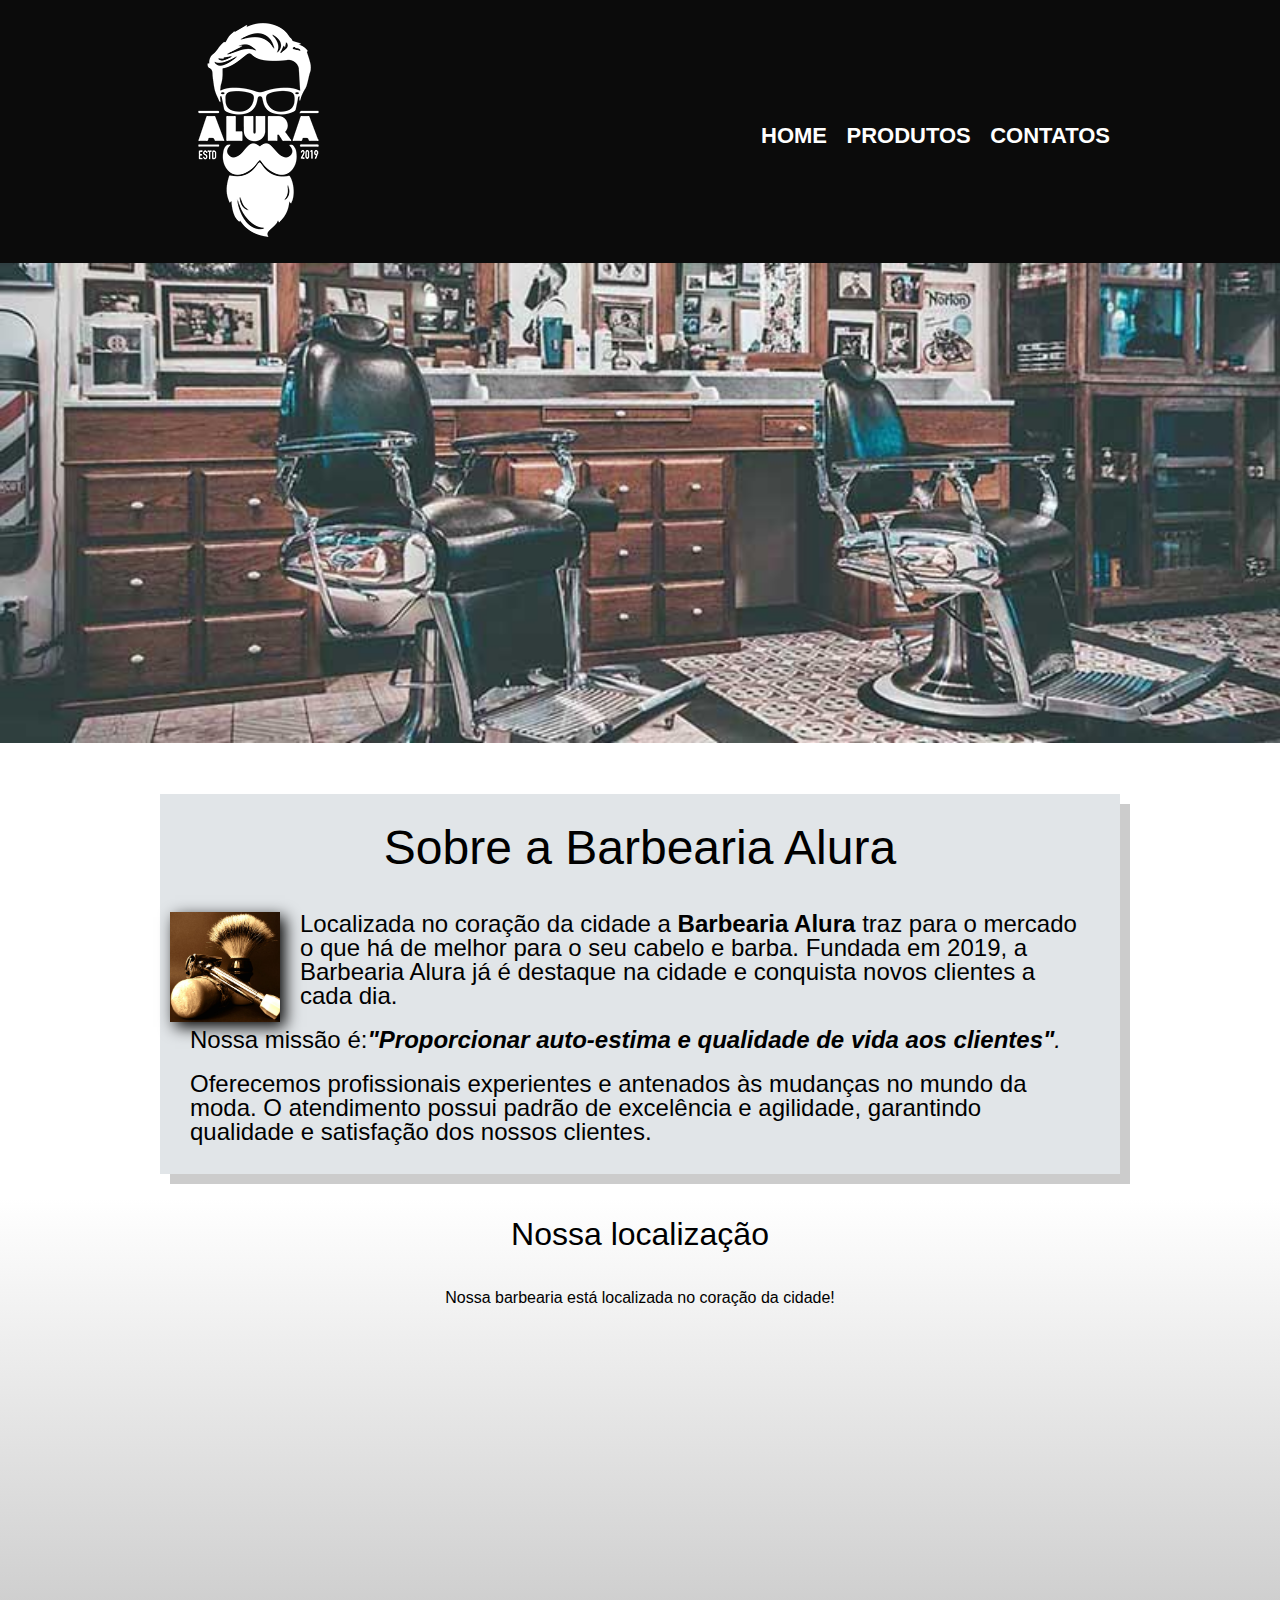
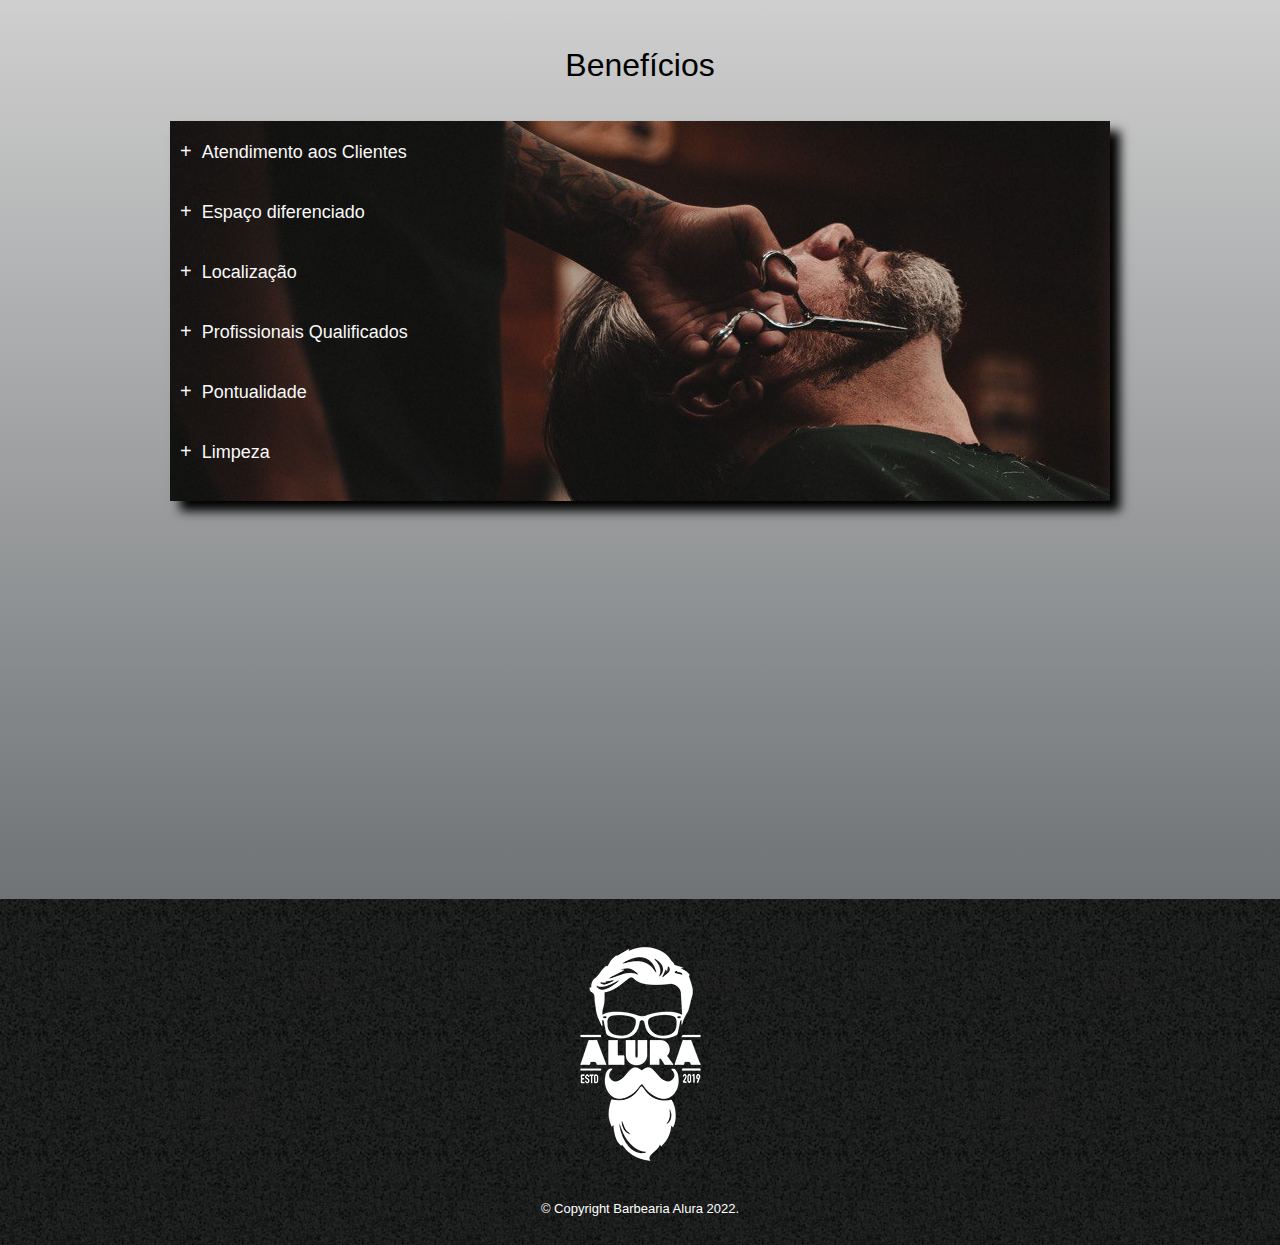
<file: index.html>
<!DOCTYPE html>

<html lang="pt-br">

<head>

	<meta charset="UTF-8">
	<meta name="viewport" content="width=device-width">
	<title>Barbearia Alura</title>
	<link rel="stylesheet" href="reset.css">
	<link rel="stylesheet" href="style.css">
	<link rel="preconnect" href="https://fonts.googleapis.com">
	

</head>

<body>
	<header>
		<div class="caixa">
			<h1>
				<img class="logo" src="logo-branco.png" alt="Logo da Barbearia Alura">
			</h1>
			<nav>
				<ul class="menu">
					<li><a href="index.html">Home</a></li>
					<li><a href="produtos.html">Produtos</a></li>
					<li><a href="contatos.html">Contatos</a></li>
				</ul>
			</nav>
			</div>		
	</header>

		

	<main>

			<img class="banner" src="banner.jpg" alt="Salão de uma Barbearia.">
				
            <section class="principal">
                <h2 class="titulo-principal">Sobre a Barbearia Alura</h2>

                <img src="utensilios.jpg" class="utensilios" alt="utensilios de uma Barbearia.">

                <p>Localizada no coração da cidade a <strong>Barbearia Alura</strong> traz para o mercado o que há de melhor para o seu cabelo e barba. Fundada em 2019, a Barbearia Alura já é destaque na cidade e conquista novos clientes a cada dia.</p>

                <p id="missao">Nossa missão é:<em><strong>"Proporcionar auto-estima e qualidade de vida aos clientes"</strong>.</em></p>

                <p>Oferecemos profissionais experientes e antenados às mudanças no mundo da moda. O atendimento possui padrão de excelência e agilidade, garantindo qualidade e satisfação dos nossos clientes.</p>
            </section>

            <section class="mapa">
            	
            	<h2 class="titulo-principal">Nossa localização</h2>

            	<p>Nossa barbearia está localizada no coração da cidade!</p>
            	<div class="mapa-conteudo">
            		<iframe src="https://www.google.com/maps/embed?pb=!1m18!1m12!1m3!1d10343.927665536436!2d-46.65935727560658!3d-23.563748986589523!2m3!1f0!2f0!3f0!3m2!1i1024!2i768!4f13.1!3m3!1m2!1s0x94ce59541c6c79c3%3A0x36b90a85f0f8cb33!2sGrupo%20Alura!5e0!3m2!1spt-BR!2sbr!4v1651105341500!5m2!1spt-BR!2sbr" width=90% height="300" style="border:0;" allowfullscreen="" referrerpolicy="no-referrer-when-downgrade"></iframe>
            	</div>
            </section>



            <section class="beneficios">
                <h3 class="titulo-principal">Benefícios</h3>
                <div class="conteudo-beneficios">
	                <ul class="lista-beneficios">
	                    <li class="itens">Atendimento aos Clientes</li>
	                    <li class="itens">Espaço diferenciado</li>
	                    <li class="itens">Localização</li>
	                    <li class="itens">Profissionais Qualificados</li>
	                    <li class="itens">Pontualidade</li>
	                    <li class="itens">Limpeza</li>
	                </ul>
	            </div>

		        <div class="video">
	            	<iframe width="90%" height="315px" src="https://www.youtube.com/embed/wcVVXUV0YUY" frameborder="0" allow="accelerometer; autoplay; encrypted-media; gyroscope; picture-in-picture" allowfullscreen></iframe>
	            </div>
                
            </section>
        </main>
	<footer>
			
			<img src="logo-branco.png" alt="Logo da Barbearia Alura">
			<p class="copyright">&copy; Copyright Barbearia Alura 2022.</p>

	</footer>

</body>


</html>
</file>
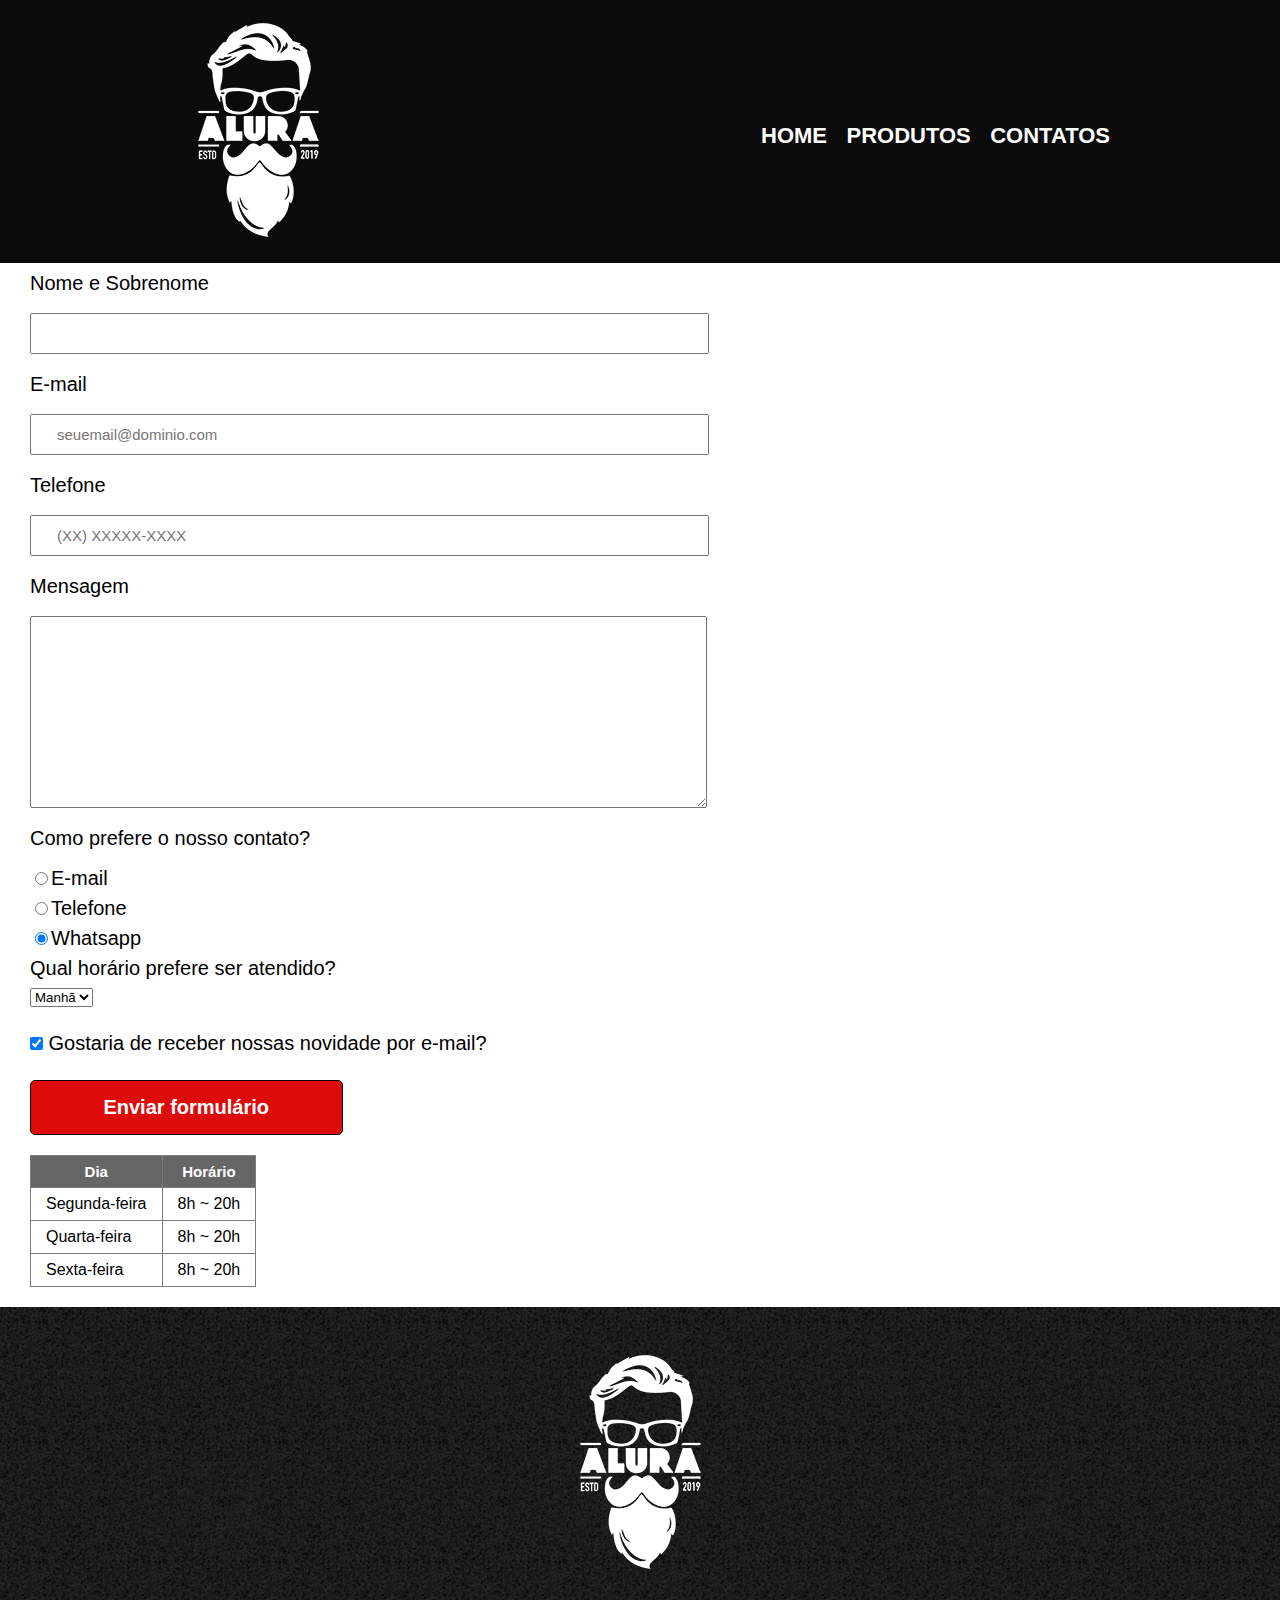
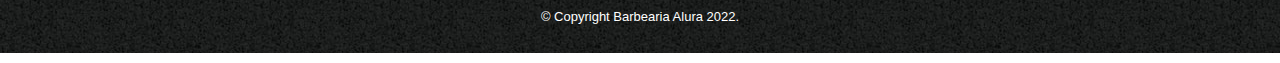
<file: contatos.html>
<!DOCTYPE html>
<html lang="pt-br">

	<head>

		<meta charset="utf-8">
		<meta name="viewport" content="width=device-width">
		<title>Barbearia Alura - Contatos</title>
		<link rel="stylesheet" href="reset.css">
		<link rel="stylesheet" href="style.css">
		<link rel="preconnect" href="https://fonts.googleapis.com">

	</head>

	<body>
		
		<header>
			<div class="caixa">
			<h1>
				<img src="logo-branco.png" alt="Logo da Barbearia Alura">
			</h1>
			<nav>
				<ul>
					<li><a href="index.html">Home</a></li>
					<li><a href="produtos.html">Produtos</a></li>
					<li><a href="contatos.html">Contatos</a></li>
				</ul>
			</nav>
			</div>	
		</header>

		<main class="contatos">
			
			<form>
				<label for="nomeSobrenome">Nome e Sobrenome</label>
				<input type="text" id="nomeSobrenome" class="input-padrao" required>
				<label for="email">E-mail</label>
				<input type="email" id="email" class="input-padrao" required placeholder="seuemail@dominio.com">
				<label for="telefone">Telefone</label>
				<input type="tel" id="telefone" class="input-padrao" required placeholder="(XX) XXXXX-XXXX">
				

				<label for="mensagem">Mensagem</label rq>
				<textarea cols="70" rows="10" id="mensagem" class="input-padrao"></textarea required>

				<fieldset>
					<legend>Como prefere o nosso contato?</legend>
					<label><input type="radio" name="contato" >E-mail</label>
					<label><input type="radio" name="contato" >Telefone</label>
					<label><input type="radio" name="contato" checked>Whatsapp</label>
					
				</fieldset>

				<fieldset>
					<legend>Qual horário prefere ser atendido?</legend>
					<select>
						<option>Manhã</option>
						<option>Tarde</option>
						<option>Noite</option>
					</select>
				</fieldset>

				<label><input type="checkbox" class="checkbox" checked> Gostaria de receber nossas novidade por e-mail?</label>


				<input type="submit" value="Enviar formulário" class="botaoEnviar">

			</form>

			<table>
				
				<thead>
					<tr>
						<th>Dia</th>
						<th>Horário</th>
					</tr>
				</thead>
				<tbody>
					<tr>
						<td>Segunda-feira</td>
						<td>8h ~ 20h</td>
					</tr>
					<tr>
						<td>Quarta-feira</td>
						<td>8h ~ 20h</td>
					</tr>
					<tr>
						<td>Sexta-feira</td>
						<td>8h ~ 20h</td>
					</tr>
					
				</tbody>

			</table>
			
		</main>

		<footer>
			
			<img src="logo-branco.png" alt="Logo da Barbearia Alura">
			<p class="copyright">&copy; Copyright Barbearia Alura 2022.</p>

		</footer>
		
	</body>

</html>
</file>
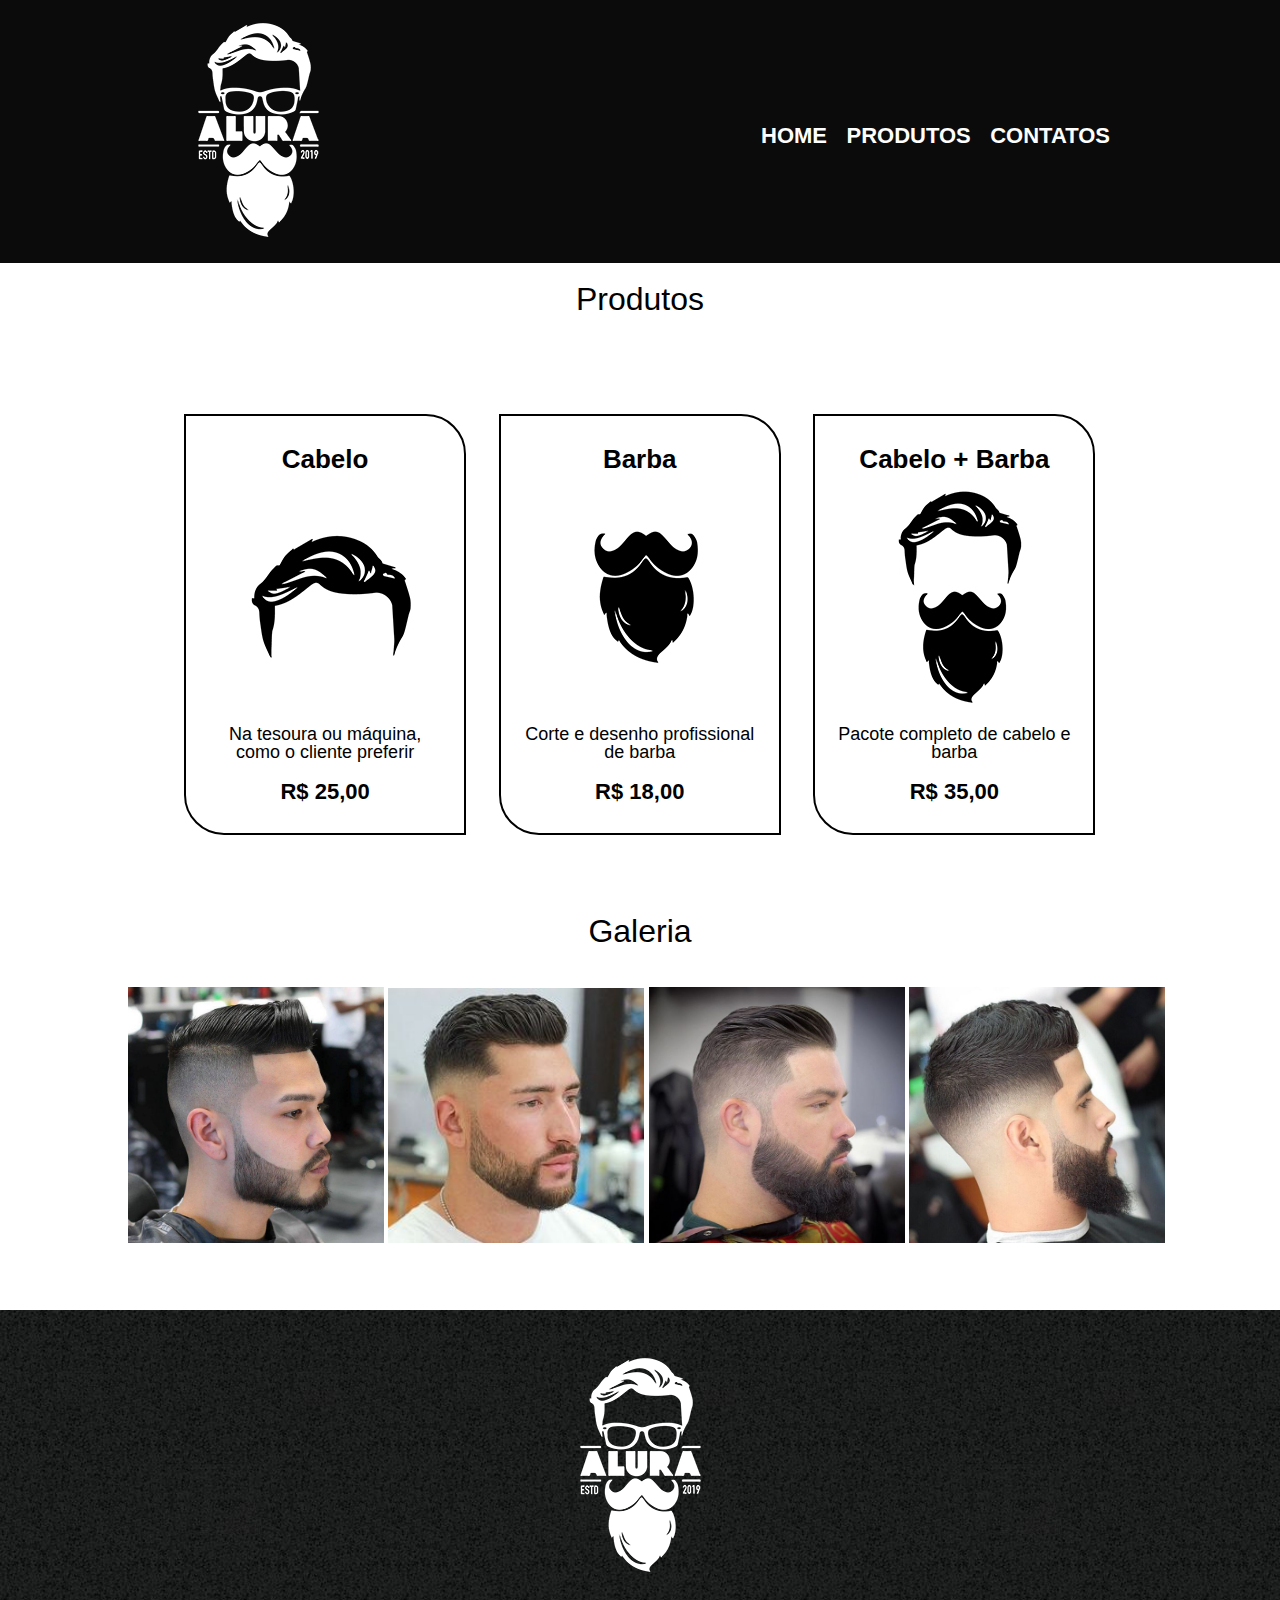
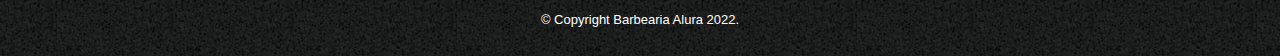
<file: produtos.html>
<!DOCTYPE html>
<html lang="pt-br">

	<head>

		<meta charset="utf-8">
		<meta name="viewport" content="width=device-width">
		<title>Barbearia Alura - Produtos</title>
		<link rel="stylesheet" href="reset.css">
		<link rel="stylesheet" href="style.css">
		<link rel="preconnect" href="https://fonts.googleapis.com">

	</head>

	<body>
		
		<header>
			<div class="caixa">
			<h1>
				<img src="logo-branco.png" alt="Logo da Barbearia Alura">
			</h1>
			<nav>
				<ul>
					<li><a href="index.html">Home</a></li>
					<li><a href="produtos.html">Produtos</a></li>
					<li><a href="contatos.html">Contatos</a></li>
				</ul>
			</nav>
			</div>	
		</header>

		<main>
			<h2 class="titulo-principal">Produtos</h2>
			<ul class="produtos">
				<li>
					<h2>Cabelo</h2>
					<img src="cabelo.jpg">
					<p class="descricao">Na tesoura ou máquina, como o cliente preferir</p>
					<p class="preco">R$ 25,00</p>
				</li>
				<li>
					<h2>Barba</h2>
					<img src="barba.jpg">
					<p class="descricao">Corte e desenho profissional de barba</p>
					<p class="preco">R$ 18,00</p>
				</li>
				<li>
					<h2>Cabelo + Barba</h2>
					<img src="cabelo+barba.jpg">
					<p class="descricao">Pacote completo de cabelo e barba</p>
					<p class="preco">R$ 35,00</p>
				</li>
			</ul>

			<h2 class="titulo-principal">Galeria</h2>
			<ul class="galeria">
				<li><img src="corte1.jpg"></li>
				<li><img src="corte2.jpg"></li>
				<li><img src="corte3.jpg"></li>
				<li><img src="corte4.jpg"></li>
			</ul>


		</main>

		<footer>
			
			<img src="logo-branco.png" alt="Logo da Barbearia Alura">
			<p class="copyright">&copy; Copyright Barbearia Alura 2022.</p>

		</footer>
		
	</body>

</html>
</file>
<file: style.css>
body{
	font-family: 'Montserrat', sans-serif;
}

/*Css do Cabeçalho */

header{
	background: #0B0B0B;
	padding: 5px 0;

}


.caixa{
width: 940px;
position: relative;
margin: 0 auto;

}

nav{

	position: absolute;
	top: 120px;
	right: 0;
}

nav li{
	display: inline;
	margin: 0 0 0 15px;
}

nav a{

	font-size: 22px;
	color: #FFFFFF;
	font-weight: bold;
	text-decoration: none;
	text-transform: uppercase;
	transition: 0.2s all;
}

nav a:hover{
	font-size: 22.5px;
	color:  #AA202E;
	
}

/*Css da página de produtos*/

.produtos{
	width: 940px;
	margin: 0 auto;
	padding: 50px 0;

}

.produtos li{
	display: inline-block;
	text-align: center;
	width: 30%;
	padding:30px 20px;
	margin: 1% 1.5%;
	box-sizing: border-box;
	vertical-align: top;
	border: solid  2px  #000000;
	border-radius: 0 40px 0 40px;
	transition: 0.2s;

}

.produtos h2{
	font-size: 26px;
	font-weight: bold;
	transition: 0.2s;
}

.descricao{
	font-size: 18px;
}

.preco{
	font-size: 22px;
	font-weight: bold;
	margin-top: 20px;
}

.produtos li:hover{
	border-color: #AA202E ;
	border-width: 3px;
	
}

.produtos li:active{
	border-color: #228B22 ;
	
}

.produtos li:hover  h2{
	font-size: 28px;
}


.galeria li img{
	width: 20%;
	padding-bottom: 5%;
	transition: 1s;
}

.galeria li{
	display: inline;
	text-align: center;
	width: 30%;
	transition: 1s;
	
}

.galeria li:first-child{
	margin-left: 10%;
}

.galeria li:hover img{
	transform: scale(1.3);
}


/*Css do rodapé*/

footer{
	text-align: center;
	background: url("bg.jpg");
	padding: 30px 0;
}

.copyright{
	color: #FFFFFF;
	font-size: 13px;
	margin-top: 20px;
}


/*CSS da página de contatos*/



form{
	
	margin-left: 30px ;

}


form label, form legend{
	display: block;
	font-size: 20px;
	margin: 10px 0 ;
}

.input-padrao{
	display: block;
	margin: 20px 0;
	width: 	50%;
	padding: 10px 25px;
	font-size: 	15px;
}


.checkbox{
	margin: 20px 0;
}

.botaoEnviar{
	font-size: 20px;
	width: 25%;
	padding: 15px 0;
	background: #DE0B0B;
	border: solid 1px black;
	border-radius: 5px;
	font-weight: bold;
	color: white;
	transition: 1s all;
}

.botaoEnviar:hover{

	background: darkred;
	transform: scale(1.1);
	cursor: pointer;

}

table{
	margin: 20px 30px;
}

thead{
	background: #666666;
	color: white;
	font-weight: bold;
	font-size: 15px;
}

td, th{
	border: solid #7B7B7B 1px;
	padding: 8px 15px;

}

/*CSS da página inicial*/

.banner{
	width: 100%;
}

.titulo-principal{
	text-align: center;
	font-size: 2em;
	margin-bottom: 20px;
	padding: 20px;
	clear: 	left;
}
.principal{
	width: 940px;
	margin: 2em auto 1em auto;
	background: #E1E5E8;
	padding: 10px;
	box-shadow: 10px 10px #cccccc;
	font-size: 1.5em;
}
.principal	p{
	
		margin: 20px;

}

strong{
	font-weight: bold;
}

em{
	font-style: italic;
}

.utensilios{
	width: 110px;
	float: left;
	margin: 0 20px 1px 0;
	box-shadow: 5px 5px 15px #000000;

}


.mapa{
	background: linear-gradient(#ffffff, #cccccc);
	text-align: center;
}

.mapa-conteudo{
	width: 940px;
	margin: 0 auto;
}

.mapa p{
	text-align: center;
	margin-bottom: 20px;
}

.video{
	width: 540px;
	margin: 3em auto 0 auto;
	padding-bottom: 2em;


}

.conteudo-beneficios{
	
	width: 940px;
	height: 380px;
	margin: 20px auto;
	background: url("beneficios.jpg")  no-repeat;
	box-shadow: 10px 10px 10px #000000;

}

.beneficios{
	background: linear-gradient(#cccccc, #6F7376);
}



.lista-beneficios{
	
	top: 5%;
	left: 5%;
}

.itens{
	padding: 20px 0;
	font-size: 18px;
	color: #F9F9F9;
	transition: 1s;
	width: 80%;
	display: inline-block;
}

.itens:before{
	content: "+";
	display: inline-block;
	font-size: 20px;
	padding: 0 10px;
	transition: 1s;
}

.itens:hover{
	font-size: 23px;
	cursor: default;
}

.itens:hover::before{
	font-size: 25px;
	transform: rotate(360deg);
}


/*Responsividade para Celular*/

@media screen and (max-width: 820px ){

	.caixa, .principal, .mapa-conteudo, .video{
		width:  auto;
		
	}

	.principal{
		margin: 2%;
	}

	.utensilios{
		float: none;
		display: block;
		margin: 0 auto;

	}

	.conteudo-beneficios{
		
		width: auto;
		height: 380px;
		margin: 20px auto;
		background: url("beneficios.jpg") -200px 1px no-repeat;
		box-shadow: 10px 10px 10px #000000;

	}

	.video{
		text-align: center;
	}

	.mapa{
		text-align: center;
	}

	.lista-beneficios{
		width: auto;
	}

	h1{
		text-align: center;
		
	}

	nav{
		text-align: center;
		position: static;
	}

	.produtos{
		width: auto;
	}

	.produtos li img{
        width: 80%;
    }

    
    .produtos h2{
		font-size: 80%;
		font-weight: bold;
		transition: 0.2s;
	}

	.produtos p{
		font-size: 70%;
	}

	.produtos li{
		padding: 8% 1%;
		margin: 0 0 0 1%;
	}	

	.botaoEnviar{
		font-size: 80%;
		width: 60%
	}
    
}
</file>
